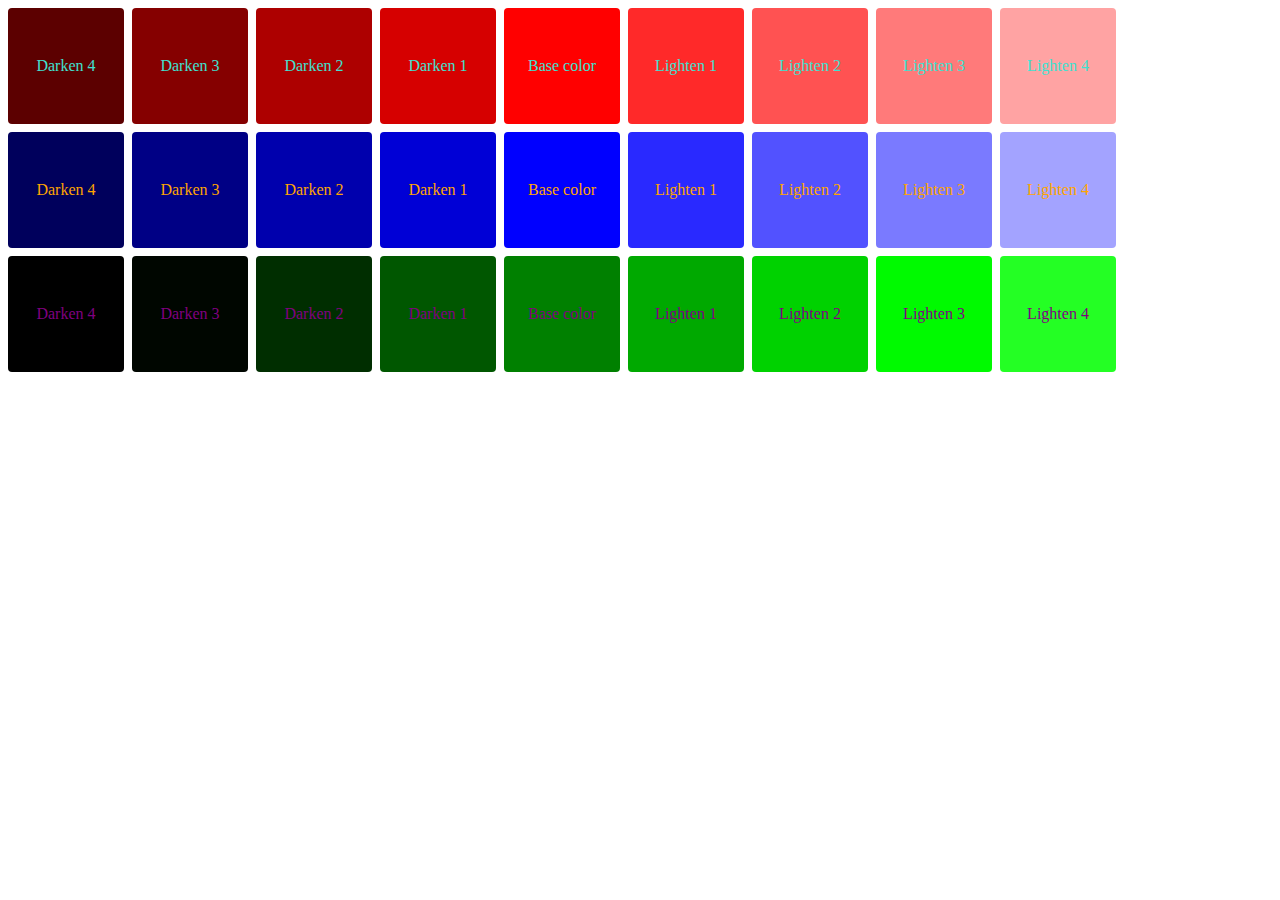
<file: modulo01/LABORATORIO/EJERCICIO1/index.html>
<!DOCTYPE html>
<html lang="en">
<head>
    <meta charset="UTF-8">
    <meta name="viewport" content="width=device-width, initial-scale=1.0">
    <title>Paleta</title>
    <link rel="stylesheet"  href="./style.css" />
</head>
<body>
    <div class="container-1">
        <div class="box darken-4"><span class="color-box-text">Darken 4</span></div>
        <div class="box darken-3"><span class="color-box-text">Darken 3</span></div>
        <div class="box darken-2"><span class="color-box-text">Darken 2</span></div>
        <div class="box darken-1"><span class="color-box-text">Darken 1</span></div>
        <div class="box base-color"><span class="color-box-text">Base color</span></div>
        <div class="box lighten-1"><span class="color-box-text">Lighten 1</span></div>
        <div class="box lighten-2"><span class="color-box-text">Lighten 2</span></div>
        <div class="box lighten-3"><span class="color-box-text">Lighten 3</span></div>
        <div class="box lighten-4"><span class="color-box-text">Lighten 4</span></div>
    </div>

    <div class="container-2">
        <div class="box darken-4"><span class="color-box-text">Darken 4</span></div>
        <div class="box darken-3"><span class="color-box-text">Darken 3</span></div>
        <div class="box darken-2"><span class="color-box-text">Darken 2</span></div>
        <div class="box darken-1"><span class="color-box-text">Darken 1</span></div>
        <div class="box base-color"><span class="color-box-text">Base color</span></div>
        <div class="box lighten-1"><span class="color-box-text">Lighten 1</span></div>
        <div class="box lighten-2"><span class="color-box-text">Lighten 2</span></div>
        <div class="box lighten-3"><span class="color-box-text">Lighten 3</span></div>
        <div class="box lighten-4"><span class="color-box-text">Lighten 4</span></div>
    </div>

    <div class="container-3">
        <div class="box darken-4"><span class="color-box-text">Darken 4</span></div>
        <div class="box darken-3"><span class="color-box-text">Darken 3</span></div>
        <div class="box darken-2"><span class="color-box-text">Darken 2</span></div>
        <div class="box darken-1"><span class="color-box-text">Darken 1</span></div>
        <div class="box base-color"><span class="color-box-text">Base color</span></div>
        <div class="box lighten-1"><span class="color-box-text">Lighten 1</span></div>
        <div class="box lighten-2"><span class="color-box-text">Lighten 2</span></div>
        <div class="box lighten-3"><span class="color-box-text">Lighten 3</span></div>
        <div class="box lighten-4"><span class="color-box-text">Lighten 4</span></div>
    </div>
</body>
</html>
</file>
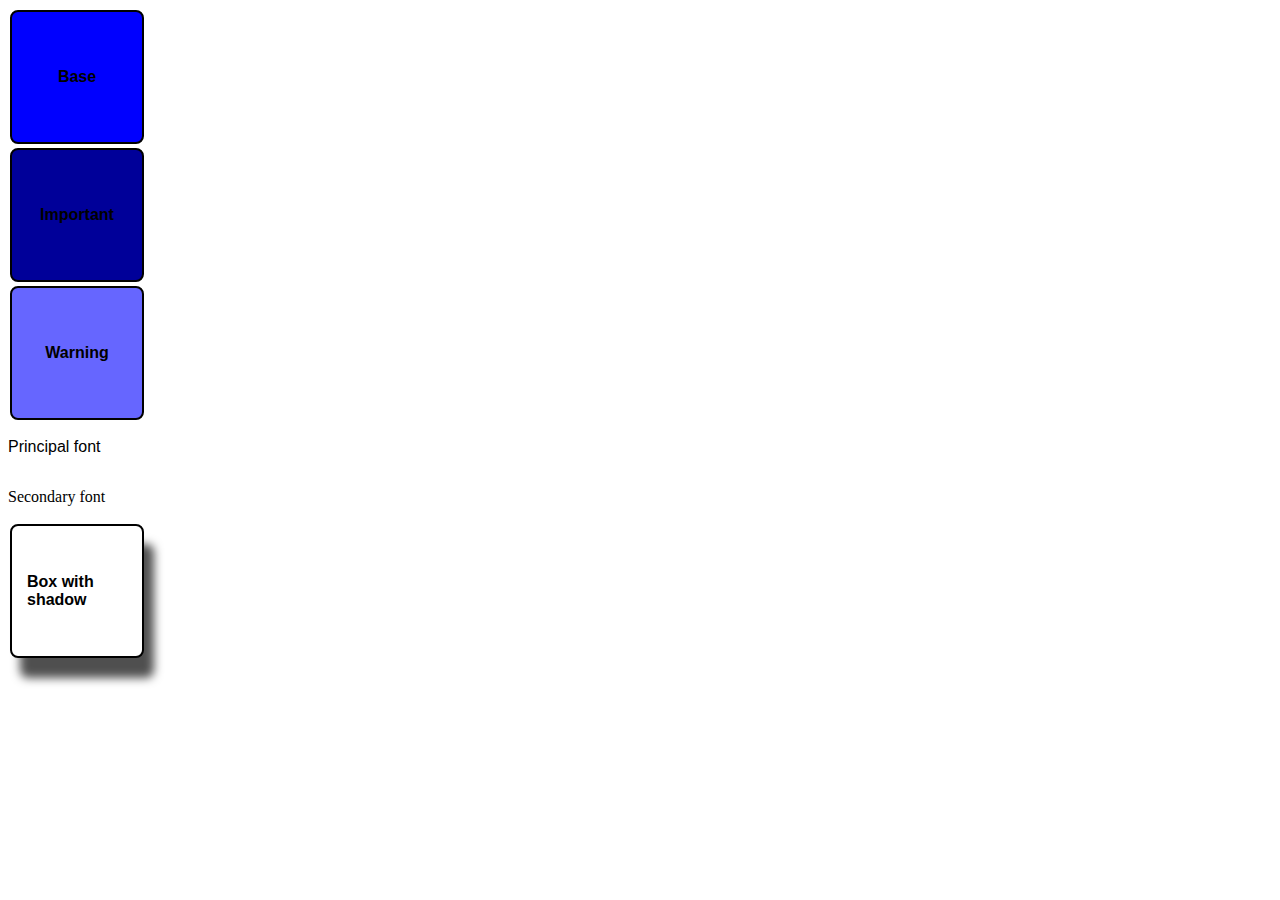
<file: modulo01/LABORATORIO/EJERCICIO2/index.html>
<!DOCTYPE html>
<html lang="en">
<head>
    <meta charset="UTF-8">
    <meta name="viewport" content="width=device-width, initial-scale=1.0">
    <title>Temas</title>
    <link rel="stylesheet"  href="./styles.css" />
</head>
<body>
    <div class="container">
        <div class="box">Base</div>
        <div class="box">Important</div>
        <div class="box">Warning</div>
        <p>Principal font</p>
        <p class="secondary">Secondary font</p>
        <div class="box shadow">Box with shadow</div>
    </div>
</body>
</html>
</file>
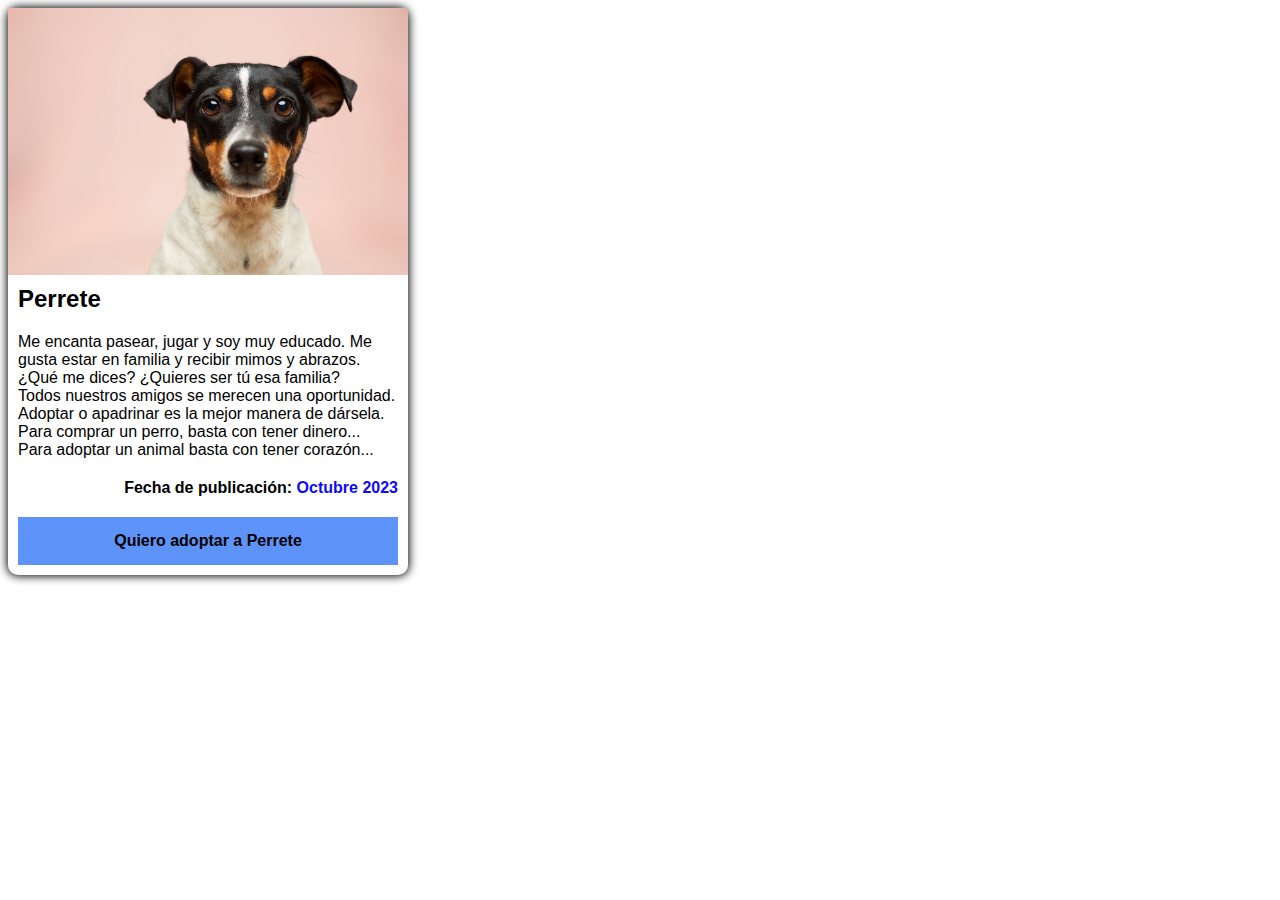
<file: modulo01/LABORATORIO/EJERCICIO4/index.html>
<!DOCTYPE html>
<html lang="en">
<head>
    <meta charset="UTF-8">
    <meta name="viewport" content="width=device-width, initial-scale=1.0">
    <title>Card</title>
    <link rel="stylesheet"  href="./style.css" />
</head>
<body>
    <div class="container">
        <div class="card">
            <img class="header"width="400" src="./perrete.jpg">
            <h2 class="title">Perrete</h2>
            <p class="parrafo"> Me encanta pasear, jugar y soy muy educado. 
                    Me gusta estar en familia y recibir mimos y abrazos. ¿Qué me dices? 
                    ¿Quieres ser tú esa familia? <br/>Todos nuestros amigos se merecen una oportunidad. 
                    Adoptar o apadrinar es la mejor manera de dársela.
                    Para comprar un perro, basta con tener dinero... 
                    Para adoptar un animal basta con tener corazón... </p>
            <p class="date"><strong>Fecha de publicación: </strong> <span><strong>Octubre 2023</strong></span> </p>
            <a href="#"class="enlace">Quiero adoptar a Perrete</a>
        </div>
    </body>
</html>
</file>
<file: modulo01/LABORATORIO/EJERCICIO1/style.css>
.container-1 {
  display: flex;
  flex-direction: row;
  gap: 8px;
  margin-bottom: 8px;
}
.container-1 .darken-4 {
  background-color: #5c0000;
  color: turquoise;
}
.container-1 .darken-3 {
  background-color: #850000;
  color: turquoise;
}
.container-1 .darken-2 {
  background-color: #ad0000;
  color: turquoise;
}
.container-1 .darken-1 {
  background-color: #d60000;
  color: turquoise;
}
.container-1 .lighten-1 {
  background-color: #ff2929;
  color: turquoise;
}
.container-1 .lighten-2 {
  background-color: #ff5252;
  color: turquoise;
}
.container-1 .lighten-3 {
  background-color: #ff7a7a;
  color: turquoise;
}
.container-1 .lighten-4 {
  background-color: #ffa3a3;
  color: turquoise;
}
.container-1 .base-color {
  background-color: red;
  color: turquoise;
}

.container-2 {
  display: flex;
  flex-direction: row;
  gap: 8px;
  margin-bottom: 8px;
}
.container-2 .darken-4 {
  background-color: #00005c;
  color: orange;
}
.container-2 .darken-3 {
  background-color: #000085;
  color: orange;
}
.container-2 .darken-2 {
  background-color: #0000ad;
  color: orange;
}
.container-2 .darken-1 {
  background-color: #0000d6;
  color: orange;
}
.container-2 .lighten-1 {
  background-color: #2929ff;
  color: orange;
}
.container-2 .lighten-2 {
  background-color: #5252ff;
  color: orange;
}
.container-2 .lighten-3 {
  background-color: #7a7aff;
  color: orange;
}
.container-2 .lighten-4 {
  background-color: #a3a3ff;
  color: orange;
}
.container-2 .base-color {
  background-color: blue;
  color: orange;
}

.container-3 {
  display: flex;
  flex-direction: row;
  gap: 8px;
  margin-bottom: 8px;
}
.container-3 .darken-4 {
  background-color: black;
  color: purple;
}
.container-3 .darken-3 {
  background-color: #000600;
  color: purple;
}
.container-3 .darken-2 {
  background-color: #002e00;
  color: purple;
}
.container-3 .darken-1 {
  background-color: #005700;
  color: purple;
}
.container-3 .lighten-1 {
  background-color: #00a900;
  color: purple;
}
.container-3 .lighten-2 {
  background-color: #00d200;
  color: purple;
}
.container-3 .lighten-3 {
  background-color: #00fa00;
  color: purple;
}
.container-3 .lighten-4 {
  background-color: #24ff24;
  color: purple;
}
.container-3 .base-color {
  background-color: green;
  color: purple;
}

.box {
  display: flex;
  align-items: center;
  justify-content: center;
  border-radius: 4px;
  height: 100px;
  width: 100px;
  padding: 8px;
}/*# sourceMappingURL=style.css.map */
</file>
<file: modulo01/LABORATORIO/EJERCICIO2/styles.css>
.container {
  display: flex;
  flex-direction: column;
}

.box {
  display: flex;
  height: 100px;
  width: 100px;
  padding: 15px;
  border: 2px solid black;
  margin: 2px;
  background-color: blue;
  border-radius: 8px;
  font-family: "Arial";
  font-weight: bold;
  color: black;
  justify-content: center;
  align-items: center;
}

.shadow {
  box-shadow: 10px 20px 10px 0 rgba(0, 0, 0, 0.69);
  background-color: white;
}

p {
  font-family: "Arial";
}
p.secondary {
  font-family: "Verdana";
}

.box:nth-child(2) {
  background-color: #000099;
}

.box:nth-child(3) {
  background-color: #6666ff;
}/*# sourceMappingURL=styles.css.map */
</file>
<file: modulo01/LABORATORIO/EJERCICIO4/style.css>
body {
  box-sizing: border-box;
}

.card {
  font-family: "arial";
  display: grid;
  grid-template-columns: 1fr;
  grid-template-rows: repeat(5, auto);
  box-shadow: 0px 0px 10px 1px black;
  border-radius: 10px;
  width: 400px;
  grid-template-areas: "header" "title" "parrafo" "date" "enlace";
}
.card .header {
  grid-area: header;
}
.card .parrafo {
  grid-area: parrafo;
  margin: 10px;
}
.card .title {
  grid-area: title;
  margin: 10px;
}
.card .date {
  text-align: right;
  grid-area: date;
  margin: 10px;
}
.card .date span {
  color: rgb(13, 9, 247);
}
.card .enlace {
  grid-area: enlace;
  background-color: rgba(24, 102, 247, 0.699);
  padding: 15px;
  text-align: center;
  text-decoration: none;
  color: black;
  font-weight: bold;
  margin: 10px;
}/*# sourceMappingURL=style.css.map */
</file>
